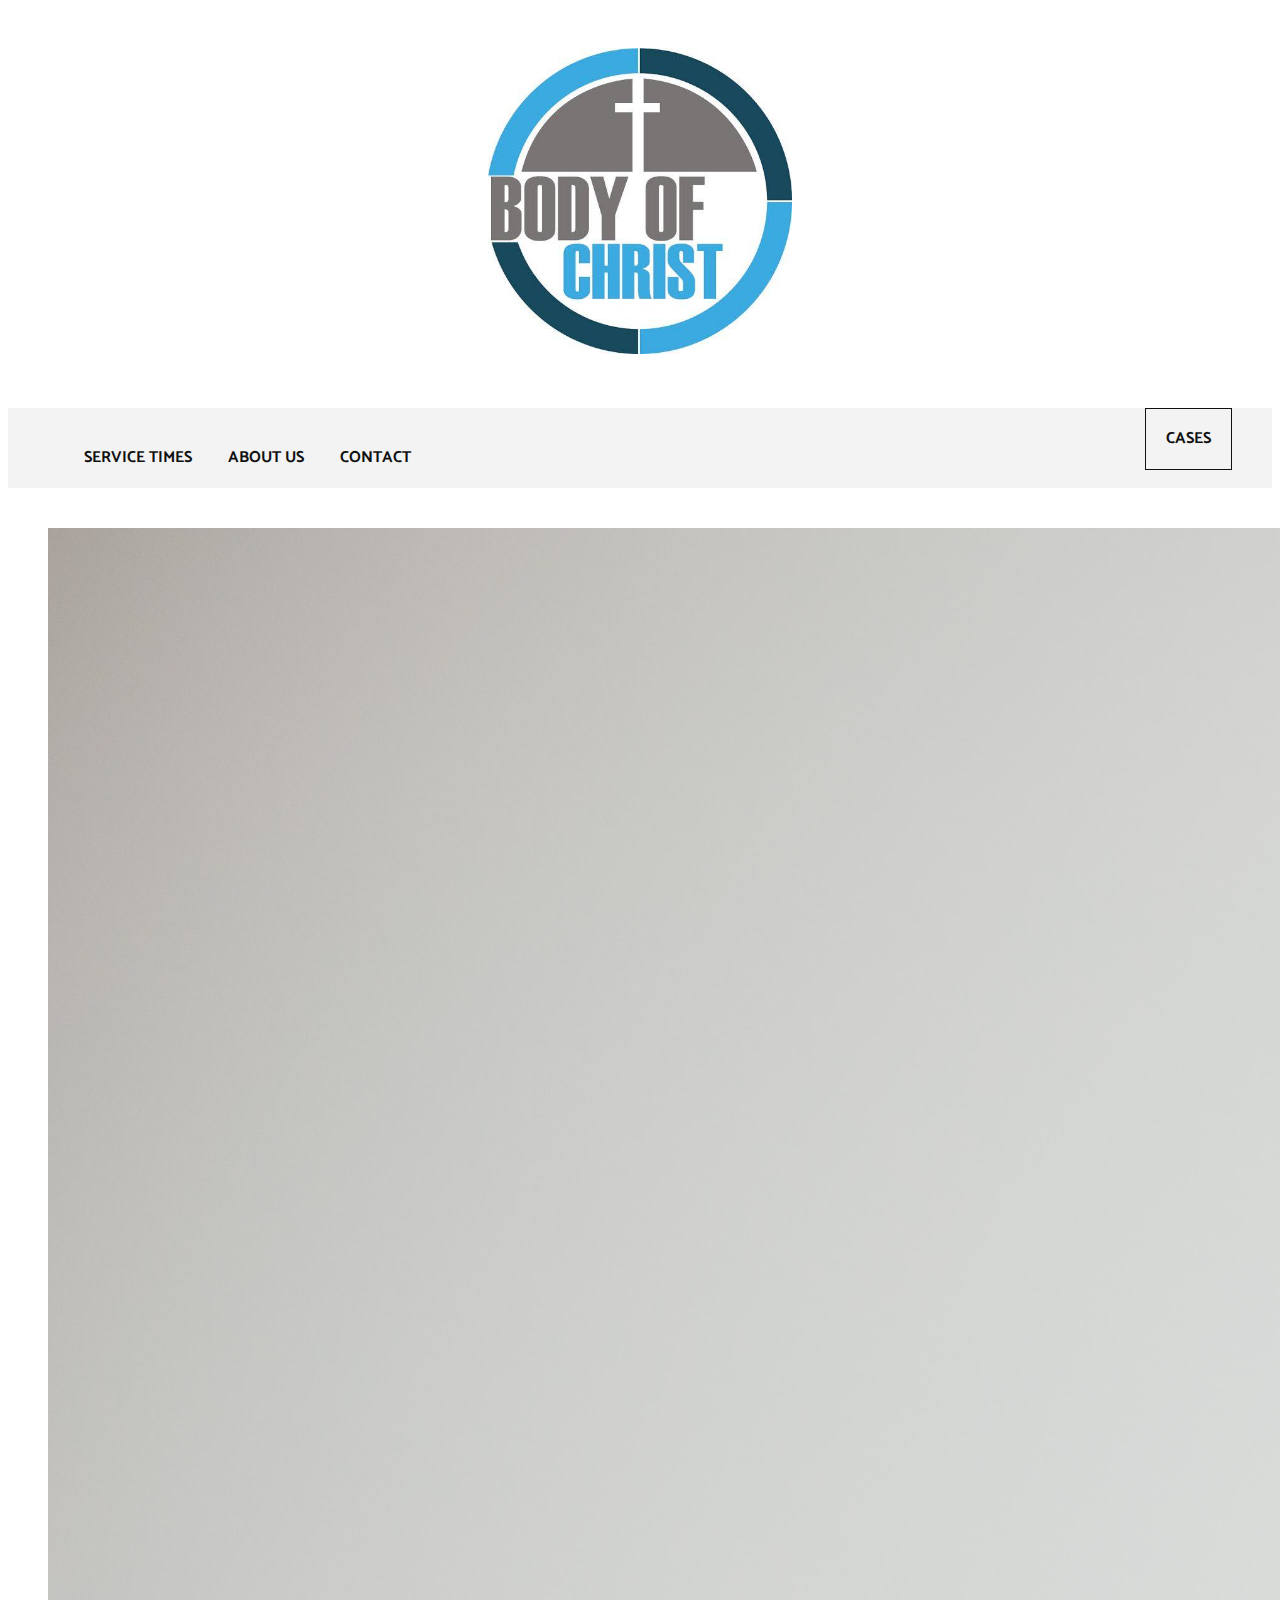
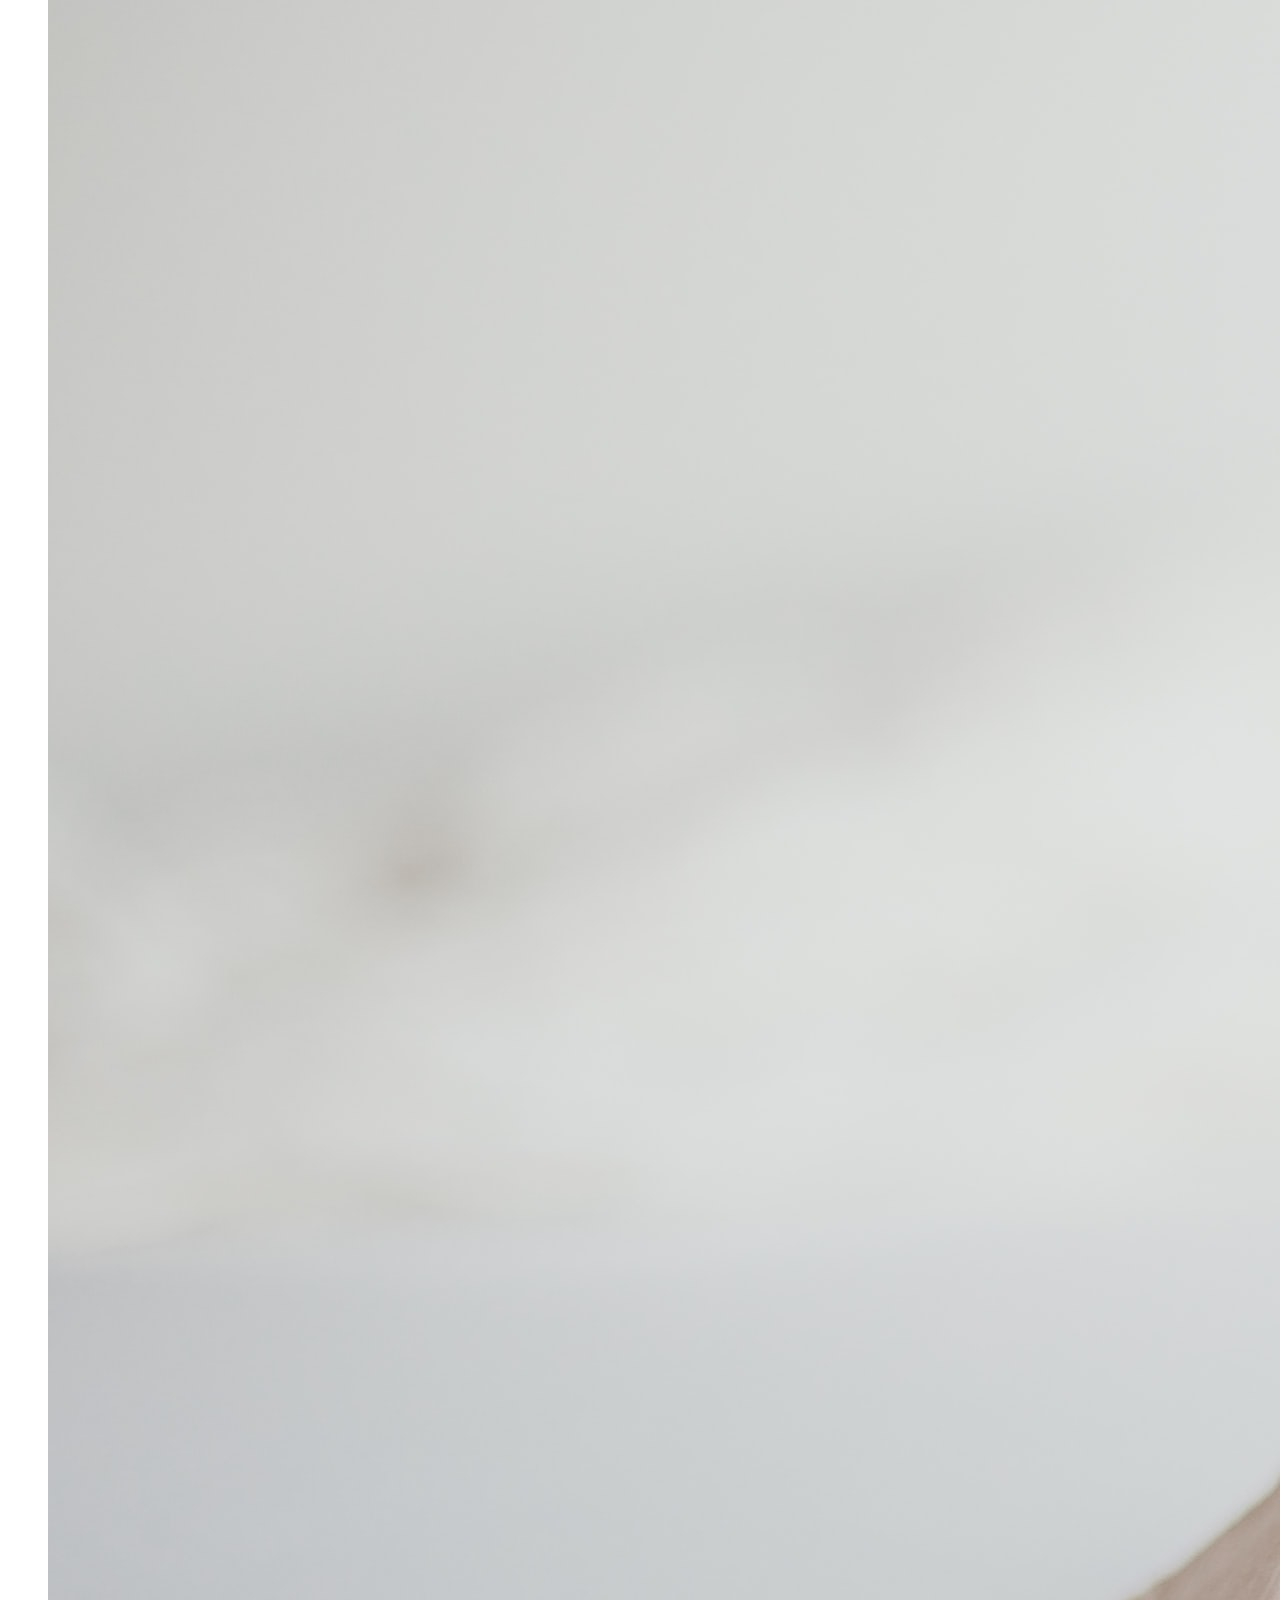
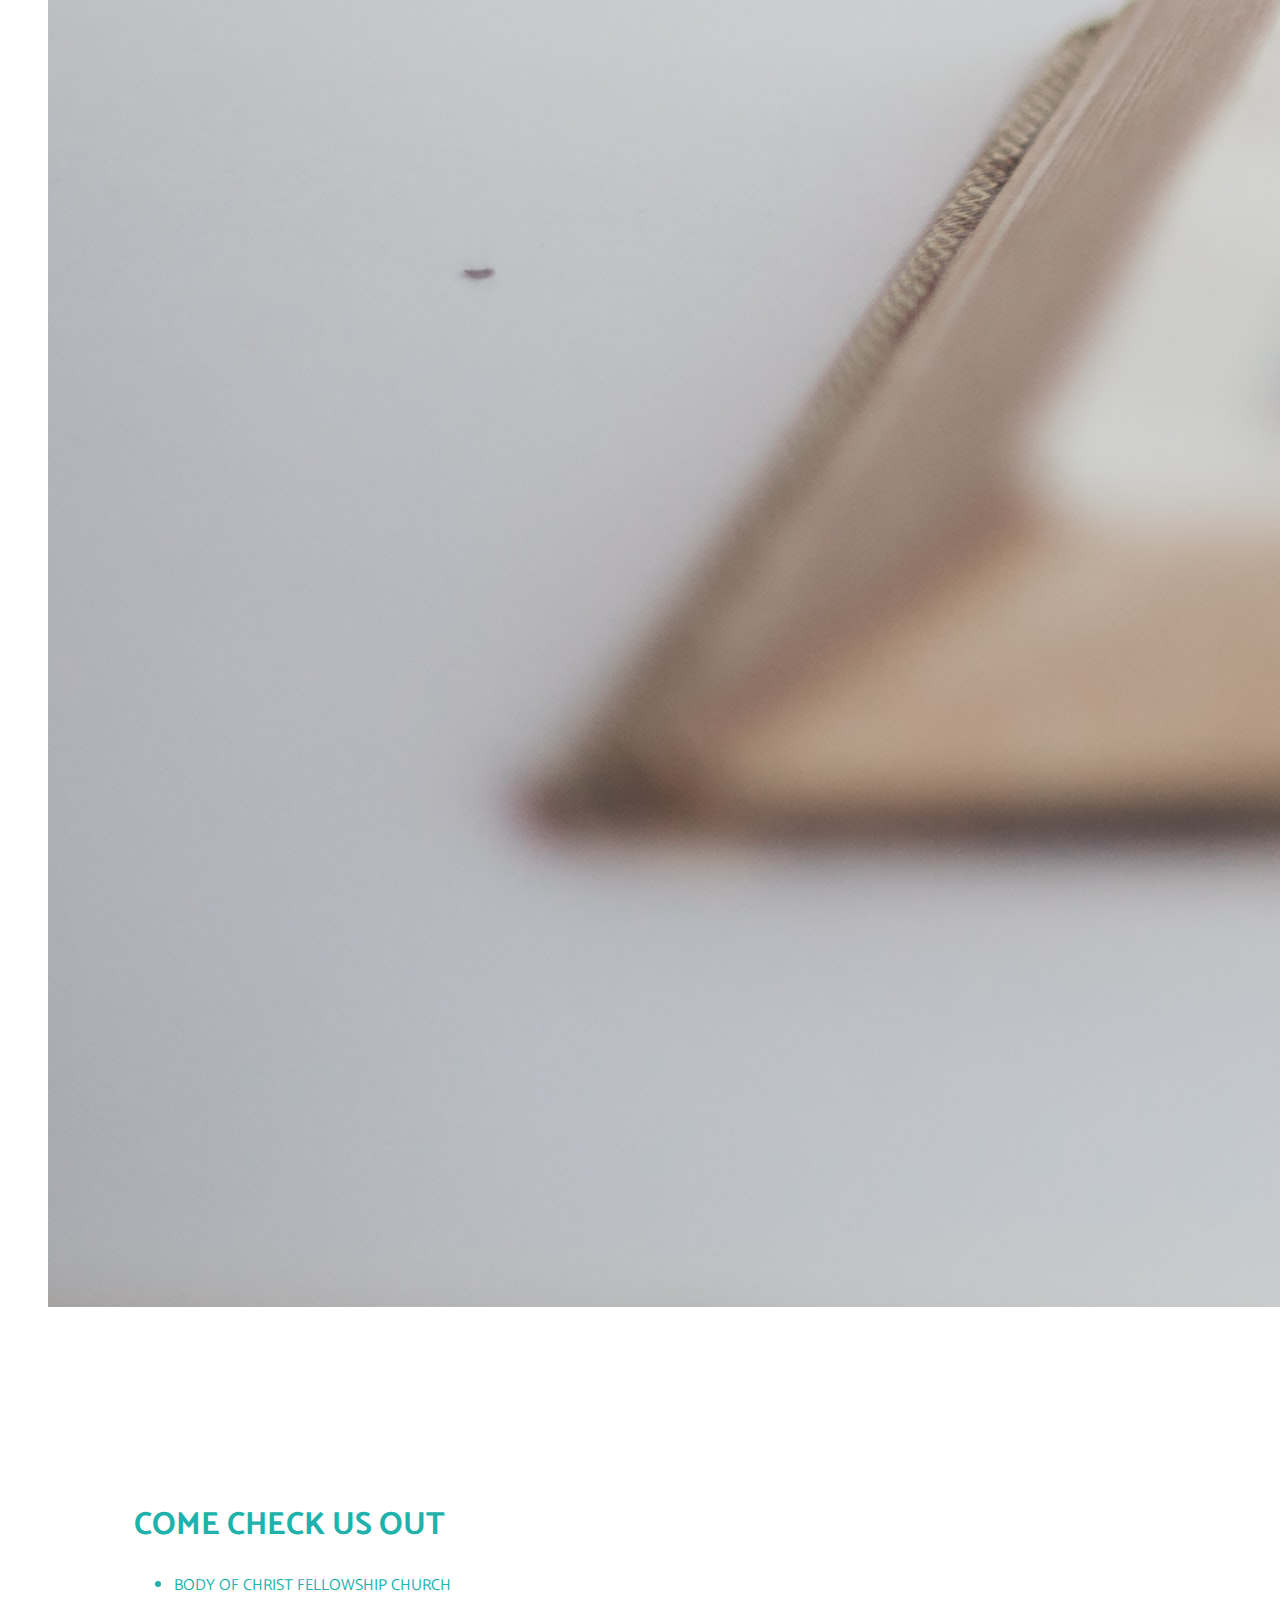
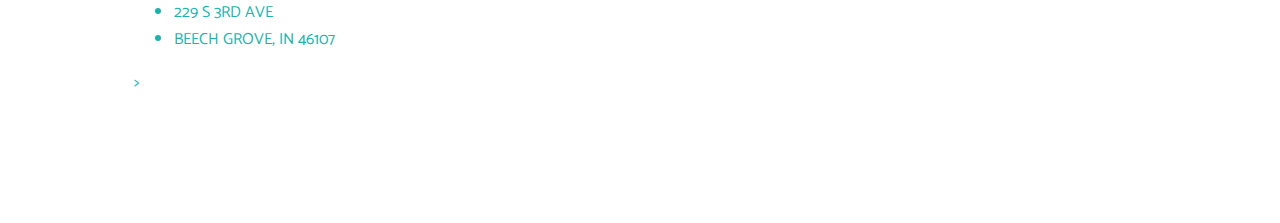
<file: address - Copy.html>
<!DOCTYPE html>
<html lang="en">
<head>
    <meta charset="UTF-8">
    <meta http-equiv="X-UA-Compatible" content="IE=edge">
    <meta name="viewport" content="width=device-width, initial-scale=1.0">
    <title>bocwebsite</title>
    <link
    href="https://fonts.gstatic.com">
    <link href= link rel="preconnect" href="https://fonts.gstatic.com">
    <link href="https://fonts.googleapis.com/css2?family=Catamaran:wght@100&display=swap" rel="stylesheet">
    <link rel="stylesheet" href="style.css">
</head>
<body>
    <div class="header-logo"> 
                <a href="index.html" class="header-bran"> <img src="BOC.jpg">
    </div>
        </a>
    <header>
        <nav>
            <ul>
                <li><a href="Portfolio.html">Service Times</a></li>
                <li><a href="Aboutus.html">About Us</a></li>
                <li><a href="Contact.html">Contact</a><a href=""></a></ul></ul>
            </ul>
            <a href="cases.html" class="header-cases">cases</a>
        </nav> 

        <div class="church-address">
            <img src="sixteen-miles-out-nQjExbAyPbU-unsplash.jpg">
        </div>
            <div class="church-address-1">
                 <h1>Come Check Us Out</h1>
                 <ul>
                 <li>Body Of Christ Fellowship Church</li>
                     <li>229 S 3rd Ave</li>
                     <li>Beech Grove, IN 46107</li>
                     </ul>>
                     
                 
            </div>
    </div>
</div>

    </body>
    </html>
</file>
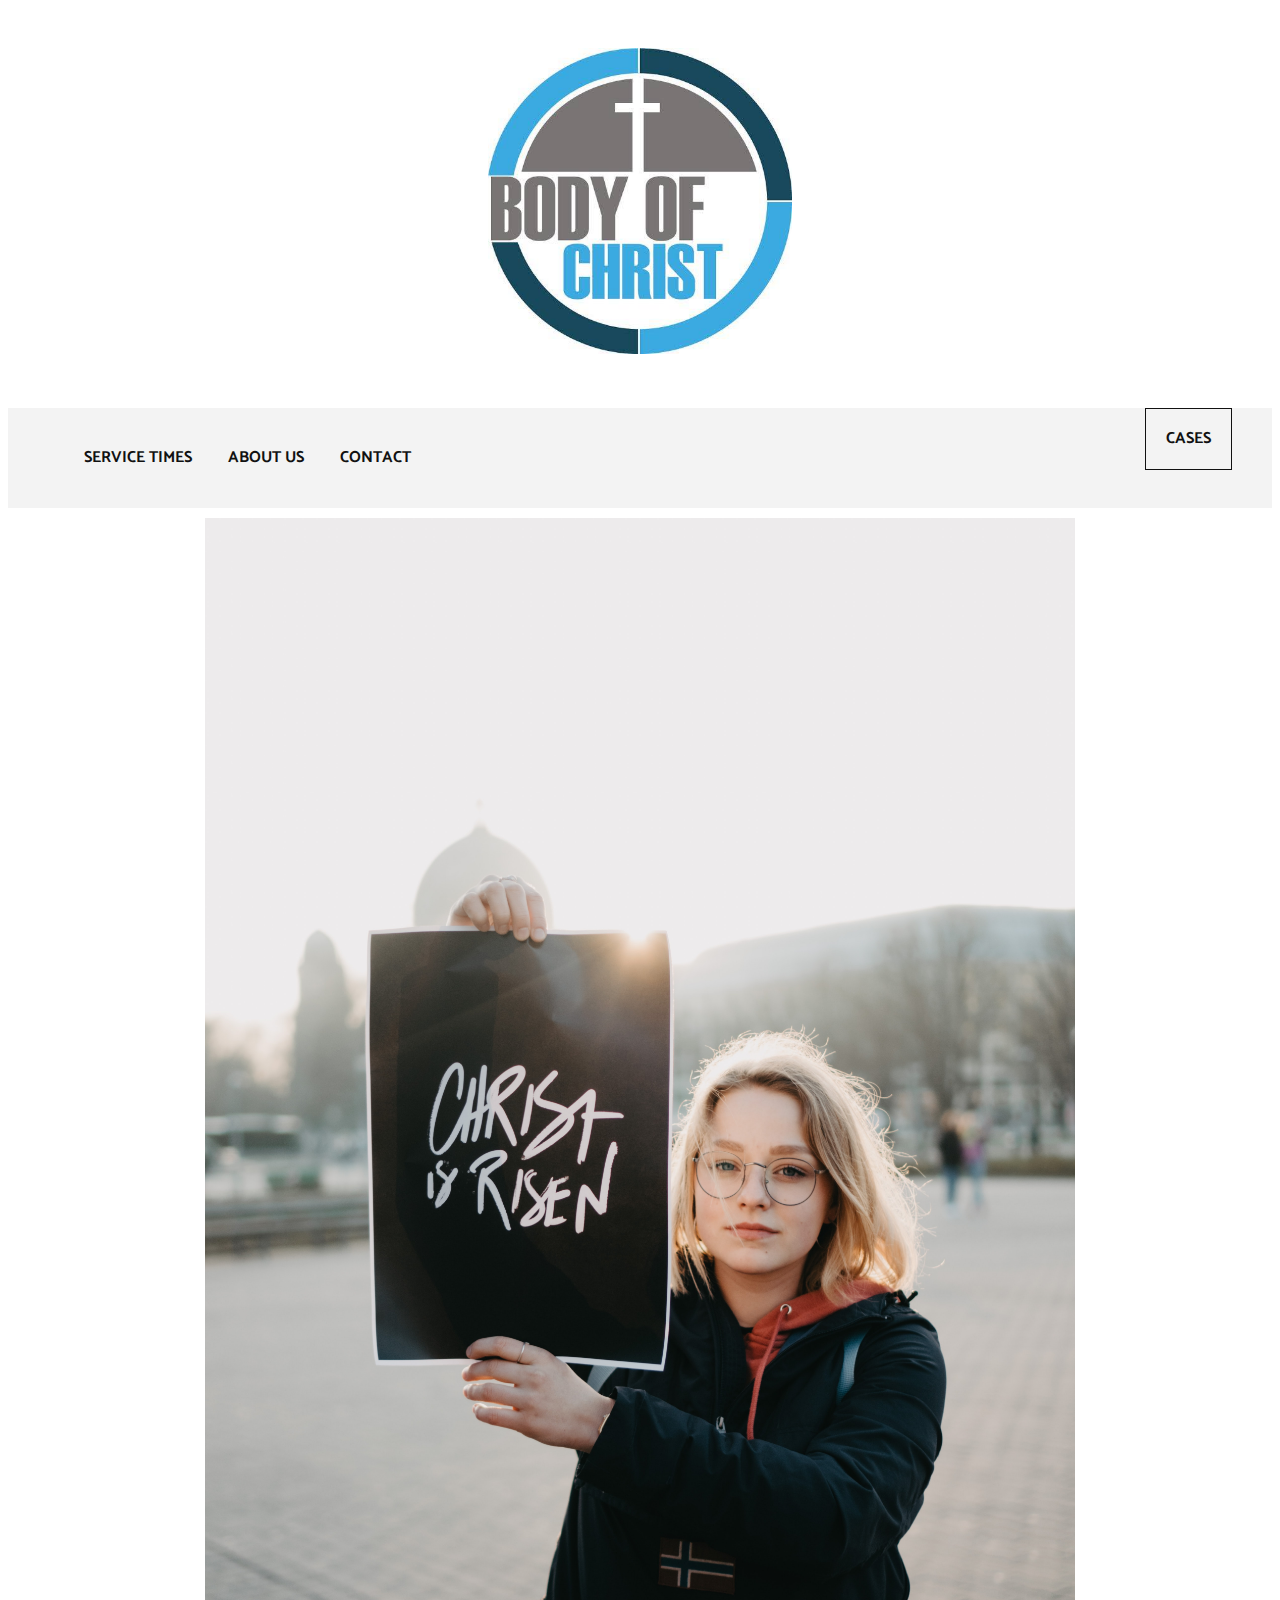
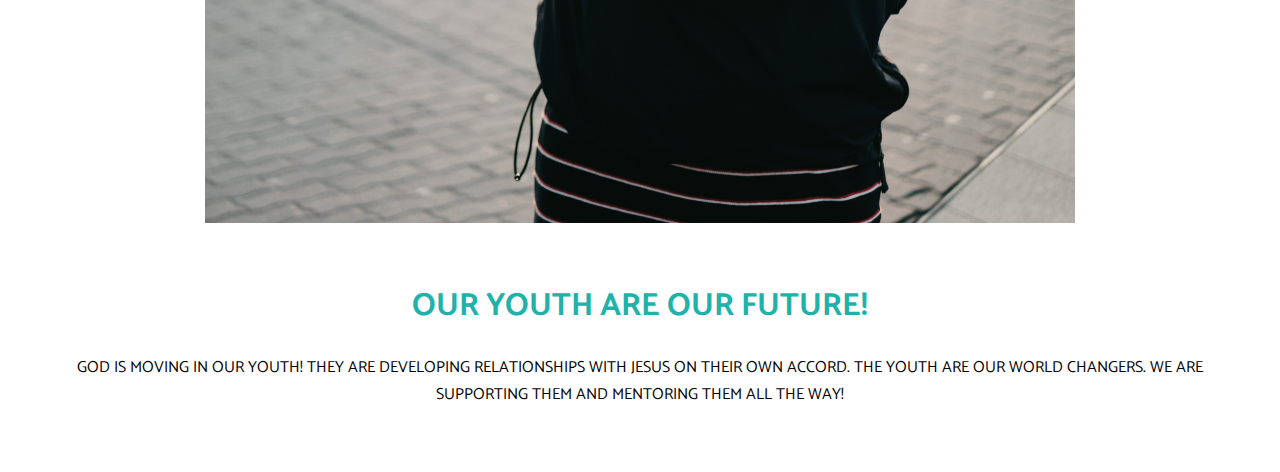
<file: BOCYOUTH.HTML>
<!DOCTYPE html>
<html lang="en">
<head>
    <meta charset="UTF-8">
    <meta http-equiv="X-UA-Compatible" content="IE=edge">
    <meta name="viewport" content="width=device-width, initial-scale=1.0">
    <title>bocwebsite</title>
    <link
    href="https://fonts.gstatic.com">
    <link href= link rel="preconnect" href="https://fonts.gstatic.com">
    <link href="https://fonts.googleapis.com/css2?family=Catamaran:wght@100&display=swap" rel="stylesheet">
    <link rel="stylesheet" href="style.css">
</head>
<body>
    <div class="header-logo"> 
                <a href="index.html" class="header-bran"> <img src="BOC.jpg">
    </div>
        </a>
    <header>
        <nav>
            <ul>
                <li><a href="service times.html">Service Times</a></li>
                <li><a href="Aboutus.html">About Us</a></li>
                <li><a href="Contact.html">Contact</a><a href=""></a></ul></ul>
            </ul>
            <a href="cases.html" class="header-cases">cases</a>
        </nav>                 
       </header>

       <div class="BOCYOUTH-1">
        <div class="BOCYOUTH-two-column-wrapper">
            <div class="BOCYOUTHprofile-image-wrapper">
                <img src="thomas-schutze-L_wnEvSFGyY-unsplash.jpg">
            </div>
                <div class="profile-content-wrapper">
                     <h1>Our Youth are our future!</h1>
                     <p>God is moving in our youth! They are developing relationships
                         with Jesus on their own accord. The youth are our world changers. 
                        We are supporting them and mentoring them all the way!
                         </p>
                </div>
        </div>
    </div>

    </body>
    </html>
</file>
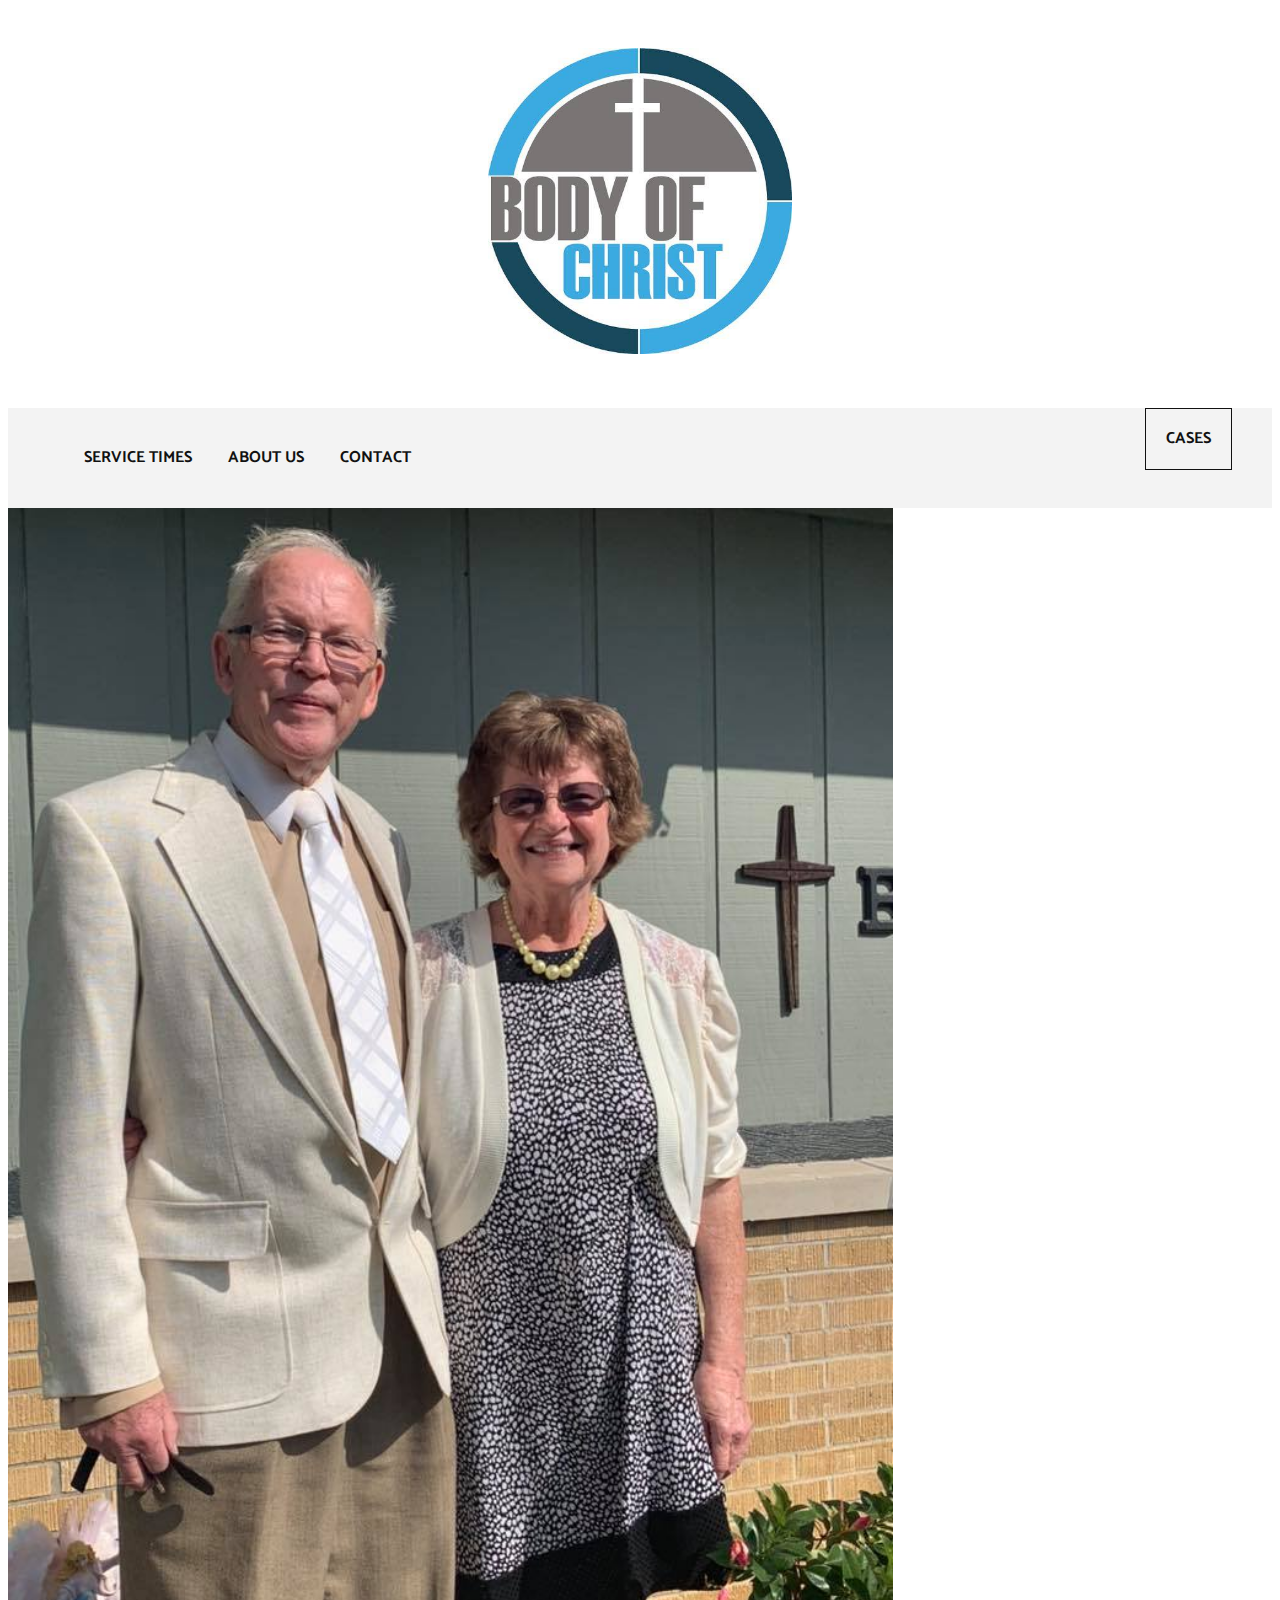
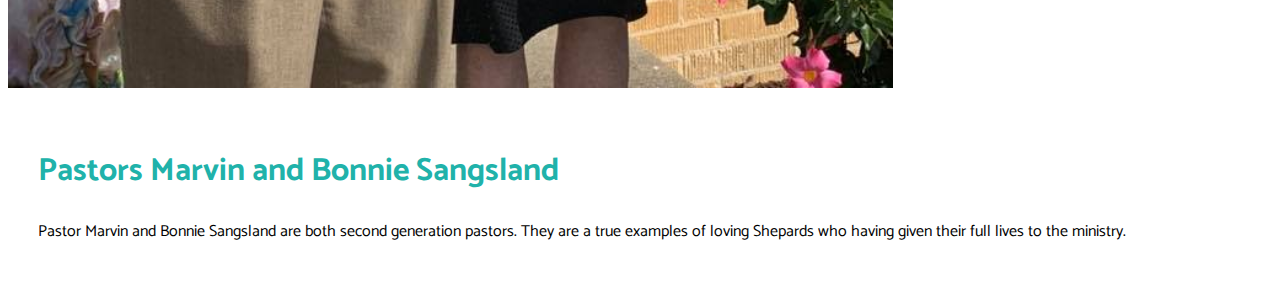
<file: MEET THE PASTORS.html>
<!DOCTYPE html>
<html lang="en">
<head>
    <meta charset="UTF-8">
    <meta http-equiv="X-UA-Compatible" content="IE=edge">
    <meta name="viewport" content="width=device-width, initial-scale=1.0">
    <title>bocwebsite</title>
    <link
    href="https://fonts.gstatic.com">
    <link href= link rel="preconnect" href="https://fonts.gstatic.com">
    <link href="https://fonts.googleapis.com/css2?family=Catamaran:wght@100&display=swap" rel="stylesheet">
    <link rel="stylesheet" href="style.css">
</head>
<body>
    <div class="header-logo"> 
                <a href="index.html" class="header-bran"> <img src="BOC.jpg">
    </div>
        </a>
    <header>
        <nav>
            <ul>
                <li><a href="service times.html">Service Times</a></li>
                <li><a href="Aboutus.html">About Us</a></li>
                <li><a href="Contact.html">Contact</a><a href=""></a></ul></ul>
            </ul>
            <a href="cases.html" class="header-cases">cases</a>
        </nav>                 
       </header>

       <div class="pastors">
        <div class="pastor-wrapper">
            <div class="Pastor-profile-image-wrapper">
                <img src="dad and mom.jpg">
            </div>
                <div class="profile-content-wrapper">
                     <h1>Pastors Marvin and Bonnie Sangsland</h1>
                     <p>Pastor Marvin and Bonnie Sangsland are both second generation 
                         pastors. They are a true examples of loving Shepards who having 
                        given their full lives to the ministry. </p>
                </div>
        </div>
    </div>


    </body>
    </html>
</file>
<file: style.css>
hr {
    display:block;
    height: 1px;
    border:0;
    border-top:1px solid #f2f2f2;
    margin:1em 0;
    padding:0;
}

input, select {
    vertical-align: middle;
}



* {
    text-decoration: none;
}

.header-logo {
width: calc(100% - 80px);
    padding: 40px 40px;
    margin-top: 20px;
    background-color: white;
    overflow: hidden;
    width: fit-content;
    float: middle;
    display: block;
   margin: 0 auto;
   text-align: center;
}

.header-logo {
    width: 80%;
    
}

.header-logo img {
    width: 30%;
    margin-bottom: 10px;
    height: 30%;
    
}

header {
    background-color: #f3f3f3;
    width: 100%;
    height: 100px;
}

header .header-bran {
    font-family: catamaran;
    font-size: 24px;
    font-weight: 900;
    color: #f3f3f3;
    text-transform: uppercase;
    display: block;
    margin: 0 auto;
    text-align: center;
    padding: 20px 0;
}

header nav ul {

    display: block;
    margin: 0 auto;
    width: fit-content;



}


header nav ul li {
    display: inline-block;    
    list-style: none;
    padding: 0 16px;   
}


header nav ul li a {
    font-family: Catamaran;
    font-size: 16px;
    font-weight: bold;
    color: #111;
    text-transform: uppercase;
}

header .header-cases {
    display: none;
   
}

@media only screen and (min-width: 1000px) {
    header .header-bran {         
             
        margin: 31px 0 0;
        text-align: left;
        line-height: 38px;
        padding: 0px 20px 0 0px;
        border-right: 3px solid #111;
        float: left;
    }
    header nav ul {
        margin: 20px 0px 0px 20px;
        float: left;            
    }
       
        
    header nav ul li a {
        
        line-height: 60px;        
    }   

    header .header-cases {
        display: block;
        font-family: Catamaran;
    font-size: 16px;
    font-weight: bold;
    color: #111;
    text-transform: uppercase;
    line-height: 60px;
    border: 1px solid #111;
    float: right;
    margin-right: 40px;
    padding: 0 20px;
    }

}

/*INDEX*/

.index-banner {
    width: 100%;
    height: calc(100vh - 100px);
    background-image: url('aaron-burden-09AhDCedXF8-unsplash.jpg');
    background-repeat:no-repeat;
    background-position: center;
    background-size: cover;
    }

.index-banner h2 {
    font-family: Catamaran;
    font-size: 60px;
    font-weight: 900;
    line-height: 70px;
    color: #fff;
    text-align: center;
    text-shadow: 2px 2px 8px #111
}

.vertical-center {
    display: table-cell;
    vertical-align: middle;
}

.index-banner h1 {
    font-family: Catamaran;
    font-size: 28px;
    font-weight: 100;
    font-style: italic;
    line-height: 40px;
    color: #111;
    text-align: center;
    text-shadow: 2px 2px 8px #111
    display: table;
}

.index-boxlink-1 {
    margin: 16px 16px 0;
    width: calc(100% - 32px);
    height: 100%;
    background-image: url('destination\ dig.jpg');
    background-repeat:no-repeat;
    background-position: center;
    background-size: cover;
        font-family: Catamaran;
        font-size: 35px;
        font-weight: 400000;    
        line-height: 150px;
        color: black;
        text-align: center;
        text-shadow: 10px 10px 32px #111
        display: table;
        text-transform: uppercase;
}

.index-boxlink-2 {
    margin: 16px 16px 0;
    width: calc(100% - 32px);
    height: 100px;
    background-image: url(123213510_1459905177553030_5558413439423441079_n.jpg);
    background-repeat:no-repeat;
    background-position: center;
    background-size: cover;
    font-family: Catamaran;
        font-size: 20px;
        font-weight: 500;    
        line-height: 150px;
        color: #f3f3f3ff;
        text-align: center;
        text-shadow: 2px 2px 8px #111
        display: table;
        text-transform: uppercase;

}

.index-boxlink-3 {
    margin: 16px 16px 0;
    width: calc(100% - 32px);
    height: 100px;
    background-image: url(69885098_107178710655053_570507652753260544_n.jpg);
    background-repeat:no-repeat;
    background-position: center;
    background-size: cover;
    font-family: Catamaran;
        font-size: 20px;
        font-weight: 100;    
        line-height: 150px;
        color:  rgb(179, 21, 21);
        text-align: center;
        text-shadow: 5px 5px 10px #111
        display: table;
        text-transform: uppercase;
}

.index-boxlink-4 {
    margin: 16px 16px 0;
    width: calc(100% - 32px);
    height: 100px;
    background-image: url(jacob-bentzinger-4FBdOfy7anY-unsplash.jpg);
    background-repeat:no-repeat;
    background-position: center;
    background-size: cover;
    font-family: Catamaran;
        font-size: 20px;
        font-weight: 500;    
        line-height: 150px;
        color: #f3f3f3;
        text-align: center;
        text-shadow: 2px 2px 8px #111
        display: table;
        text-transform: uppercase;
}

.index-boxlink-5 {
    margin: 16px 16px 0;
    width: calc(100% - 32px);
    height: 100px;
    background-image: url(lawrence-jing-vhlhZmRzZ-M-unsplash.jpg);
    background-repeat:no-repeat;
    background-position: center;
    background-size: cover;
    font-family: Catamaran;
        font-size: 20px;
        font-weight: 500;    
        line-height: 150px;
        line-height: 150px;
        color:  rgb(179, 21, 21);
        text-align: center;
        text-shadow: 2px 2px 8px #111
        display: table;
        text-transform: uppercase;
}

.index-boxlink-6 {
    margin: 16px 16px 0;
    width: calc(100% - 32px);
    height: 100px;    
    background-image: url(jasmin-ne--faTkS8srWc-unsplash.jpg);
    background-repeat:no-repeat;
    background-position: center;
    background-size: cover;
    font-family: Catamaran;
        font-size: 20px;
        font-weight: 500;    
        line-height: 150px;
        color: white;
        text-align: center;
        text-shadow: 4px 4px 8px #111
        display: table;
        text-transform: uppercase;
}
/*footer*/

footer {

    width: calc(100% - 80px);
    padding: 40px 40px;
    margin-top: 10px;
    background-color: #615c5c82;
    overflow: hidden;
    }

footer ul { 
    width: fit-content;
    float: left;
    padding-left: 10px;   

}

footer ul li { 
    display: block;
    list-style: none;
    font-family: Catamaran;
    font-size: 30px;
    color: #fff;
    line-height: 30px;
}
     
footer ul li a { 
    display: block;
    list-style: none;
    font-family: Catamaran;
    font-size: 30px;
    color: #fff;
    line-height: 30px;
}




.footer-sm {
    width: 60px;
    float: right;
}

.footer-sm img {
    width: 50px;
    margin-bottom: 10px;
}

/* About page*/


.two-column-wrapper {
    width: calc(100% - 80px);
    padding: 40px 40px;
    margin-top: 20px;
     overflow: hidden;
    width: fit-content;
    float: middle;
    display: block;
   margin: 0 auto;
}

.profile-image-wrapper {
    width: 60px;
    
}

.profile-content-wrapper {
    padding: 30px;

}

.profile-content-wrapper h1 {
    color: lightseagreen;
    font-family: Catamaran;

}

.profile-content-wrapper p {
    font-family: catamaran;
}

/* Service Times */

.service-times {
    display: block;
    font-family: Catamaran;
font-size: 16px;
font-weight: bold;
color: #111;
text-transform: uppercase;
text-decoration: none;
line-height: 60px;
border: 1px solid #111;
float: middlet;
margin-right: 40px;
padding: 0 20px;
}

/* address */

.church-address {
    width: calc(100% - 80px);
    padding: 40px 40px;
    margin-top: 20px;
    background-color: white;
    overflow: hidden;
    width: fit-content;
    float: middle;
    display: block;
   margin: 0 auto;
   text-align: center; 
}

.church-address-1 {
    padding: 10%;
    color: lightseagreen;
    font-family: Catamaran;
    text-transform: uppercase;
    text-decoration: none;
}

/*contact info */

.Contact-info  {
    width: calc(100% - 80px);
    padding: 40px 40px;
    margin-top: 20px;
    background-color: white;
    overflow: hidden;
    width: fit-content;
    float: middle;
    display: block;
   margin: 0 auto;
   text-align: center;   
   text-transform: uppercase;
    text-decoration: none; 
    color: lightseagreen;
}

/* BOCYOUTH-1*/

.BOCYOUTH-1 {
    width: calc(100% - 20px);
    padding: 10px 10px;
    margin-top: 20px;
    background-color: white;
    overflow: hidden;
    width: fit-content;
    float: middle;
    display: block;
   margin: 0 auto;
   text-align: center;   
   text-transform: uppercase;
}

.BOCYOUTHprofile-image-wrapper {
    width: 100%;
    float: middle;
}

.BOCYOUTHprofile-image-wrapper img {
    width: 70%;
    margin-bottom: 2px;
}
 
/* Meet the Pastors */
    .Pastor-profile-image-wrapper{
        width: 100%;
        float: middle;
    }
    
    .Pastor-profile-image-wrapper img {
        width: 70%;
        margin-bottom: 2px;
}

/* Events */
.event-content-wrapper {
    width: calc(100% - 20px);
    padding: 10px 10px;
    margin-top: 20px;
    background-color: white;
    overflow: hidden;
    width: fit-content;
    float: middle;
    display: block;
   margin: 0 auto;
   text-align: center;   
   text-transform: uppercase;
   color: lightseagreen;
    font-family: Catamaran;
    text-decoration: none;
}
</file>
